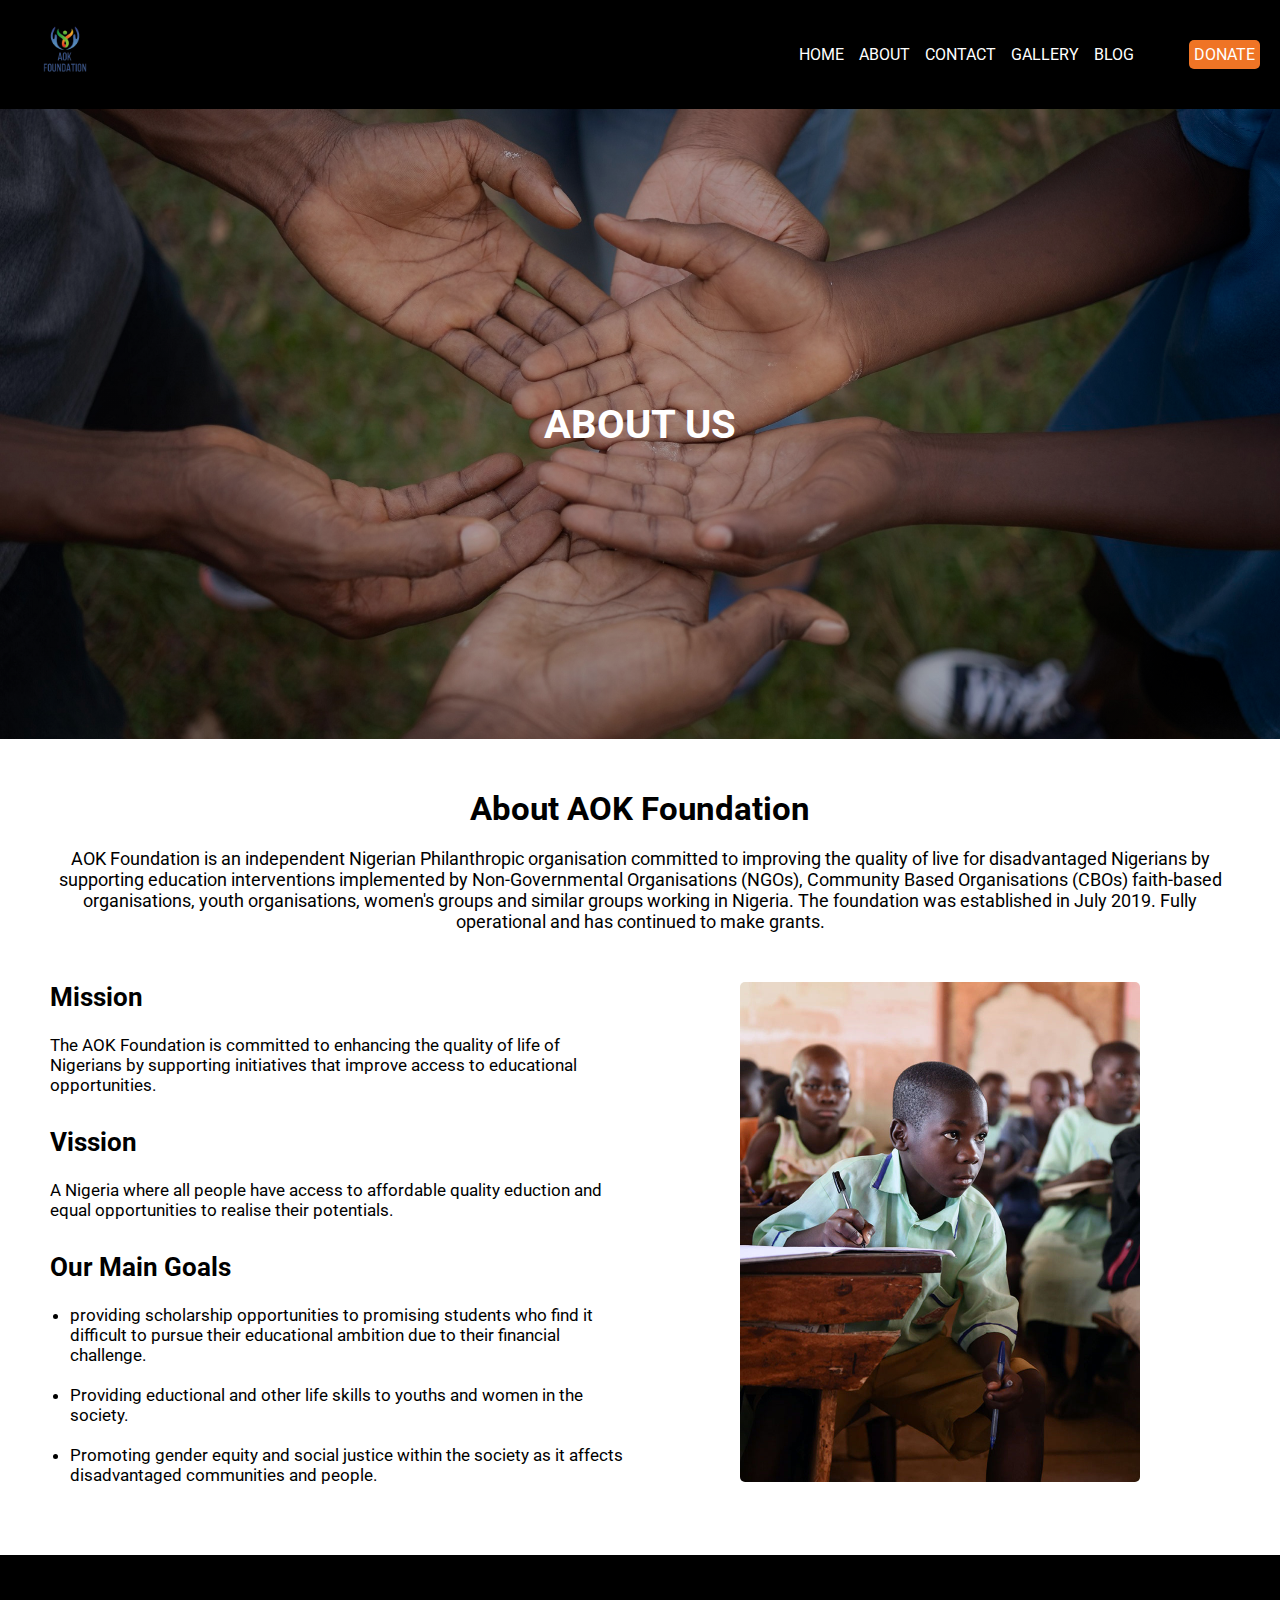
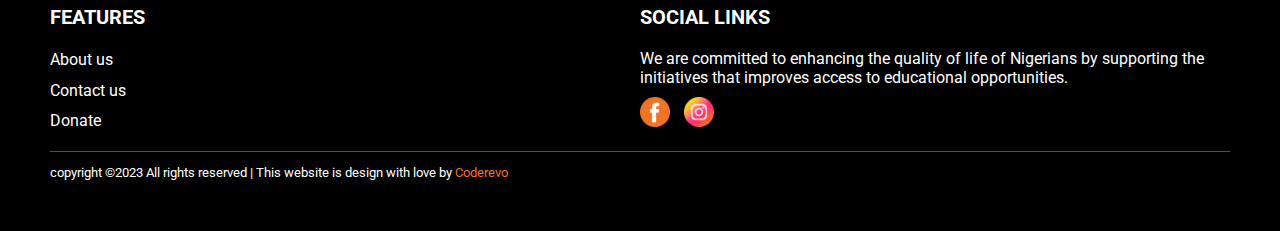
<file: about.html>
<!DOCTYPE html>
<html lang="en">
<head>
    <meta charset="UTF-8">
    <meta http-equiv="X-UA-Compatible" content="IE=edge">
    <meta name="viewport" content="width=device-width, initial-scale=1.0">
    <title>AOK Foundation | About</title>
    <link rel="stylesheet" href="styles/style.css">
    <link rel="stylesheet" href="./fontIcon/css/all.css">
</head>
<body>
    
    <main id="header-about">
        <nav>
            <a href="index.html">
                <img src="media/aok-logo.png" alt="AOK logo" data-aos="fade-up" data-aos-duration="1000" data-aos-easing="ease">
            </a>
            <i class="fas fa-bars"></i>
            <ul class="nav-container" data-aos="fade-up" data-aos-duration="1000" data-aos-easing="ease" data-aos-delay="50">
                <li><a href="index.html">HOME</a></li>
                <li><a href="about.html">ABOUT</a></li>
                <li><a href="contact.html">CONTACT</a></li>
                <li><a href="gallery.html">GALLERY</a></li>
                <li><a href="blog.html">BLOG</a></li>
                <li><a href="https://paystack.com/pay/aokfoundation" id="donate-btn">DONATE</a></li>
            </ul>
        </nav>
        <div class="about-hero">
            <h2>ABOUT US</h2>
        </div>
    </main>

    <section id="main-about">
        <div class="main-about-text">
            <h3>About AOK Foundation</h3>
            <p>
                AOK Foundation is an independent Nigerian Philanthropic organisation committed to improving the quality of live for disadvantaged Nigerians by 
                supporting education interventions implemented by Non-Governmental Organisations (NGOs), Community Based Organisations (CBOs) 
                faith-based organisations, youth organisations, women's groups and similar groups working in Nigeria. The foundation was established 
                in July 2019. Fully operational and has continued to make grants.
            </p>
        </div>
        <div class="main-about-mission">
            <div class="about-mission">
                <h4 class="mission">Mission</h4>
                <p class="mission-text">
                    The AOK Foundation is committed to enhancing the quality of life of Nigerians by supporting initiatives that improve 
                    access to educational opportunities.
                </p>

                <h4 class="vision">Vission</h4>
                <p class="vision-text">
                    A Nigeria where all people have access to affordable quality eduction and equal opportunities to realise their potentials.
                </p>

                <h4 class="goals">Our Main Goals</h4>
                <ul>
                    <li>
                        providing scholarship opportunities to promising students who find it difficult to pursue their educational 
                        ambition due to their financial challenge.
                    </li>
                    <li>
                        Providing eductional and other life skills to youths and women in the society.
                    </li>
                    <li>
                        Promoting gender equity and social justice within the society as it affects  disadvantaged communities and people.
                    </li>
                </ul>
            </div>
            <div class="mission-img">
                <img src="./media/agency-800x1000.jpg" alt="about-image">
            </div>
        </div>
    </section>

    <section id="footer">
        <div class="footer-1">
            <div class="features">
                <h3>FEATURES</h3>
                <a href="about.html">About us</a>
                <a href="contact.html">Contact us</a>
                <a href="#">Donate</a>
            </div>
            <div class="social">
                <h3>SOCIAL LINKS</h3>
                <p>
                    We are committed to enhancing the quality of life of Nigerians by supporting the 
                    initiatives that improves access to educational opportunities.
                </p>
                <div>
                    <a href="#">
                        <img src="./media/facebook.png" alt="facebook">
                    </a>
                    <a href="#">
                        <img src="./media/instagram.png" alt="instagram">
                    </a>
                </div>
            </div>
        </div>
        <div class="footer-2">
            <small>copyright &copy;2023 All rights reserved | This website is design with love by <a href="#">Coderevo</a></small>
        </div>
    </section>

    <script src="main.js"></script>
</body>
</html>
</file>
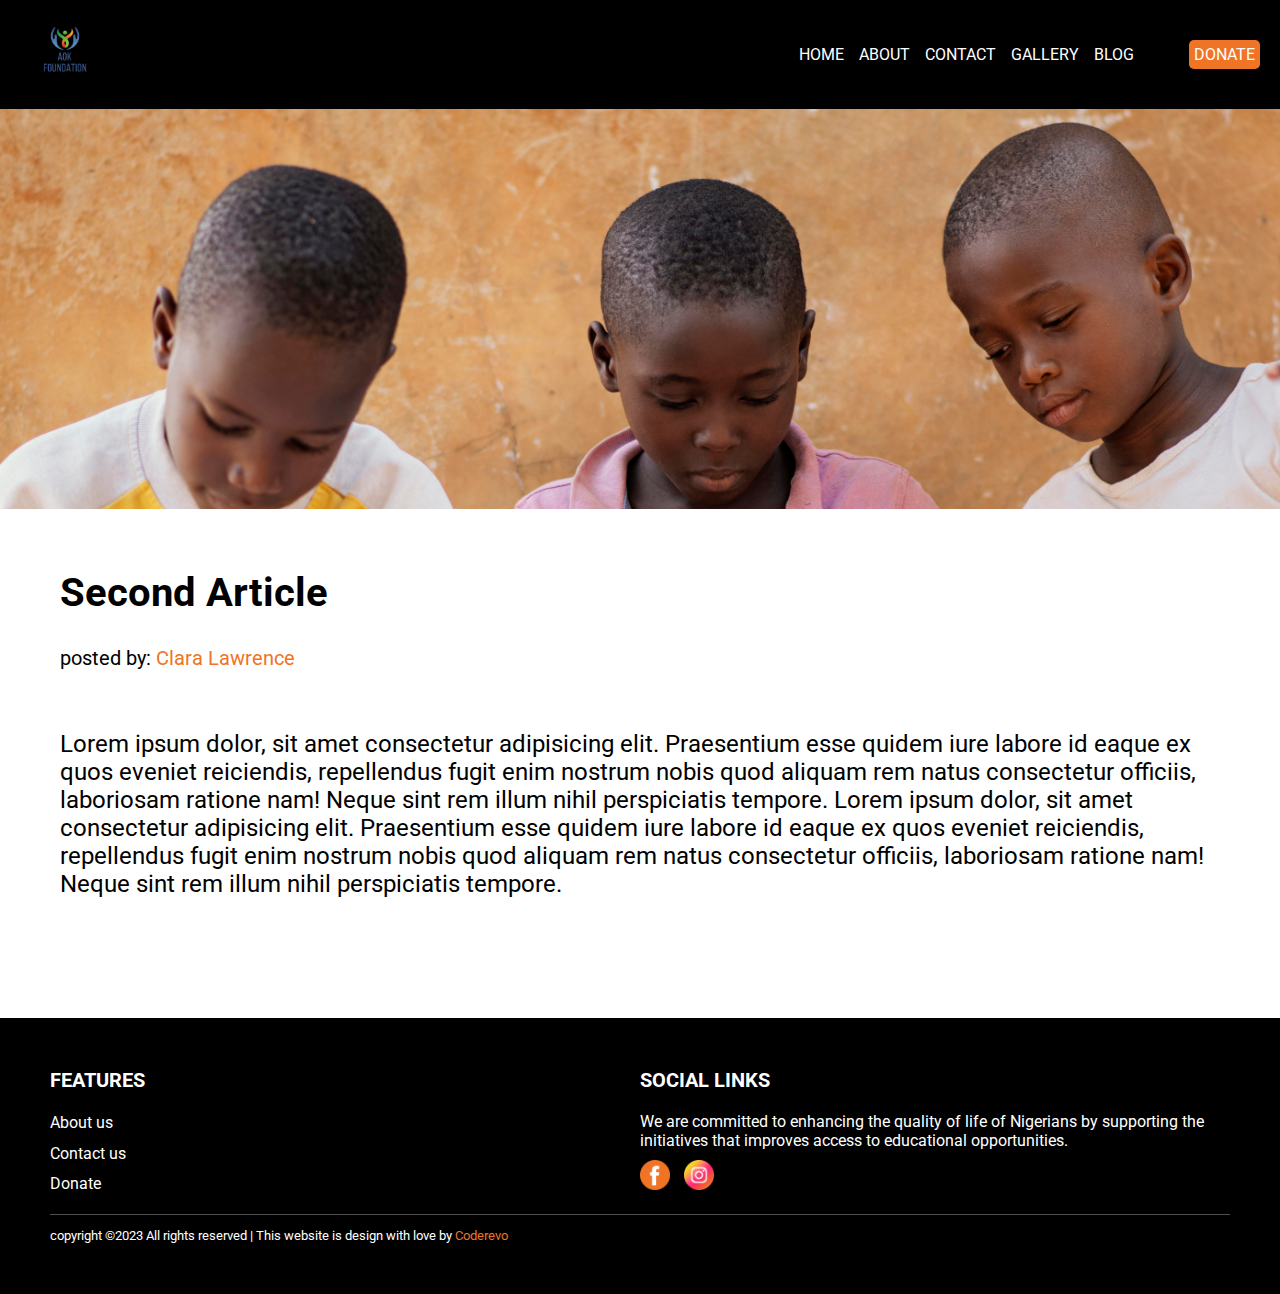
<file: article.html>
<!DOCTYPE html>
<html lang="en">
<head>
    <meta charset="UTF-8">
    <meta http-equiv="X-UA-Compatible" content="IE=edge">
    <meta name="viewport" content="width=device-width, initial-scale=1.0">
    <title>AOK Foundation | Article</title>
    <link rel="stylesheet" href="./fontIcon/css/all.css">
    <link rel="stylesheet" href="/styles/style.css">
</head>
<body>
    <main id="header-article">
        <nav>
            <a href="index.html">
                <img src="media/aok-logo.png" alt="AOK logo" data-aos="fade-up" data-aos-duration="1000" data-aos-easing="ease">
            </a>
            <i class="fas fa-bars"></i>
            <ul class="nav-container" data-aos="fade-up" data-aos-duration="1000" data-aos-easing="ease" data-aos-delay="50">
                <li><a href="index.html">HOME</a></li>
                <li><a href="about.html">ABOUT</a></li>
                <li><a href="contact.html">CONTACT</a></li>
                <li><a href="gallery.html">GALLERY</a></li>
                <li><a href="blog.html">BLOG</a></li>
                <li><a href="https://paystack.com/pay/aokfoundation" id="donate-btn">DONATE</a></li>
            </ul>
        </nav>
    </main>

    <section class="article-container">
        <div class="article-img">
            <img src="/media/kids--4.jpg" alt="">
        </div>
        <div class="article-wrap">
            <h3>Second Article</h3>
            <p>posted by: <span>Clara Lawrence</span></p>
            <p class="article-info">
                Lorem ipsum dolor, sit amet consectetur adipisicing elit. 
                Praesentium esse quidem iure labore id eaque ex quos eveniet 
                reiciendis, repellendus fugit enim nostrum nobis quod aliquam 
                rem natus consectetur officiis, laboriosam ratione nam! Neque 
                sint rem illum nihil perspiciatis tempore.
                Lorem ipsum dolor, sit amet consectetur adipisicing elit. 
                Praesentium esse quidem iure labore id eaque ex quos eveniet 
                reiciendis, repellendus fugit enim nostrum nobis quod aliquam 
                rem natus consectetur officiis, laboriosam ratione nam! Neque 
                sint rem illum nihil perspiciatis tempore.
            </p>
        </div>
    </section>

    <section id="footer">
        <div class="footer-1">
            <div class="features">
                <h3>FEATURES</h3>
                <a href="about.html">About us</a>
                <a href="contact.html">Contact us</a>
                <a href="#">Donate</a>
            </div>
            <div class="social">
                <h3>SOCIAL LINKS</h3>
                <p>
                    We are committed to enhancing the quality of life of Nigerians by supporting the 
                    initiatives that improves access to educational opportunities.
                </p>
                <div>
                    <a href="#">
                        <img src="./media/facebook.png" alt="facebook">
                    </a>
                    <a href="#">
                        <img src="./media/instagram.png" alt="instagram">
                    </a>
                </div>
            </div>
        </div>
        <div class="footer-2">
            <small>copyright &copy;2023 All rights reserved | This website is design with love by <a href="#">Coderevo</a></small>
        </div>
    </section>
    
    <script src="main.js"></script>
</body>
</html>
</file>
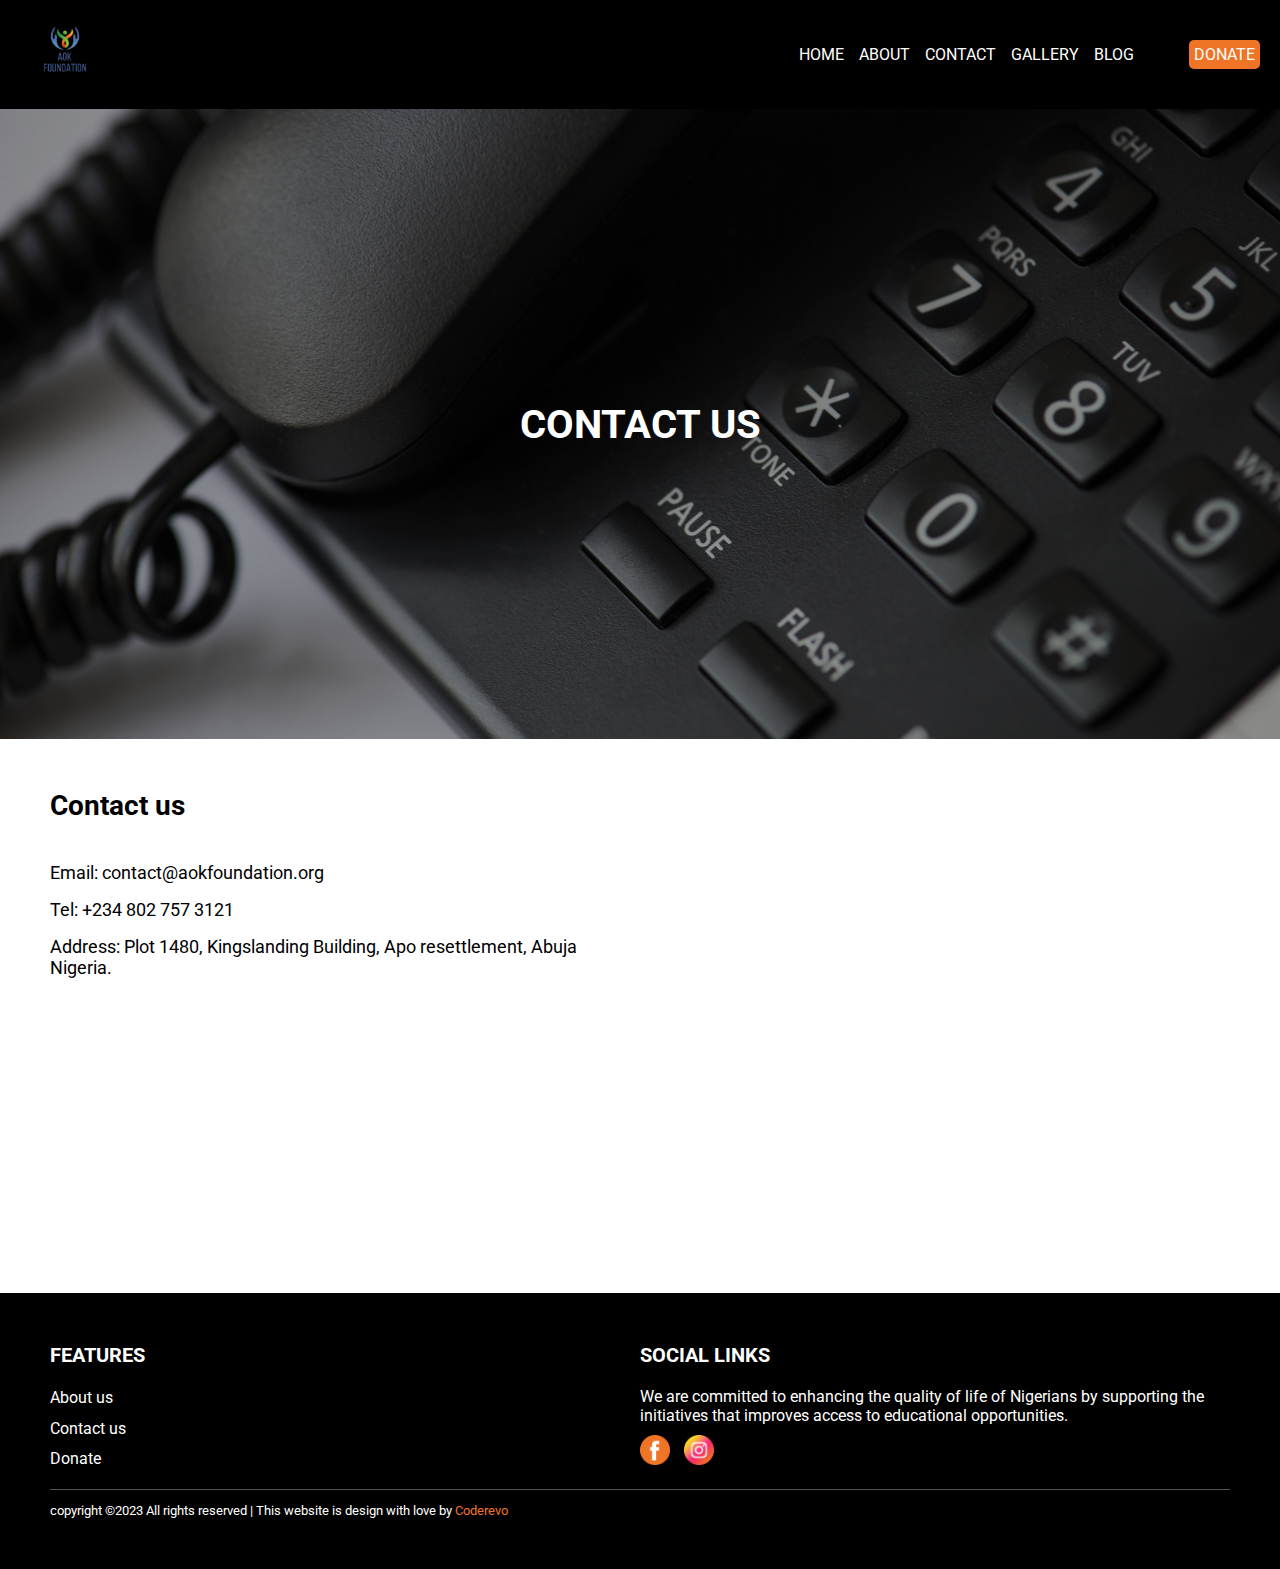
<file: contact.html>
<!DOCTYPE html>
<html lang="en">
<head>
    <meta charset="UTF-8">
    <meta http-equiv="X-UA-Compatible" content="IE=edge">
    <meta name="viewport" content="width=device-width, initial-scale=1.0">
    <title>AOK Foundation | Contact</title>
    <link rel="stylesheet" href="styles/style.css">
    <link rel="stylesheet" href="./fontIcon/css/all.css">
</head>
<body>
    
    <main id="header-contact">
        <nav>
            <a href="index.html">
                <img src="media/aok-logo.png" alt="AOK logo" data-aos="fade-up" data-aos-duration="1000" data-aos-easing="ease">
            </a>
            <i class="fas fa-bars"></i>
            <ul class="nav-container" data-aos="fade-up" data-aos-duration="1000" data-aos-easing="ease" data-aos-delay="50">
                <li><a href="index.html">HOME</a></li>
                <li><a href="about.html">ABOUT</a></li>
                <li><a href="contact.html">CONTACT</a></li>
                <li><a href="gallery.html">GALLERY</a></li>
                <li><a href="blog.html">BLOG</a></li>
                <li><a href="https://paystack.com/pay/aokfoundation" id="donate-btn">DONATE</a></li>
            </ul>
        </nav>
        <div class="contact-hero">
            <h2>CONTACT US</h2>
        </div>
    </main>

    <section id="main-contact">
        <div class="contact-text">
            <h3>Contact us</h3>
            <p>Email: contact@aokfoundation.org</p>
            <p>Tel: +234 802 757 3121</p>
            <p>Address: Plot 1480, Kingslanding Building, Apo resettlement, Abuja Nigeria.</p>
        </div>
        <div class="contact-map">
            <iframe src="https://www.google.com/maps/embed?pb=!1m16!1m12!1m3!1d3940.87043292073!2d7.497353514104791!3d8.98406839216643!2m3!1f0!2f0!3f0!3m2!1i1024!2i768!4f13.1!2m1!1sPlot%201480%2C%20Kingslanding%20Building%2C%20Apo%20resettlement!5e0!3m2!1sen!2sng!4v1679360827852!5m2!1sen!2sng" width="600" height="450" style="border:0;" allowfullscreen="" loading="lazy" referrerpolicy="no-referrer-when-downgrade"></iframe>
        </div>
    </section>

    <section id="footer">
        <div class="footer-1">
            <div class="features">
                <h3>FEATURES</h3>
                <a href="about.html">About us</a>
                <a href="contact.html">Contact us</a>
                <a href="#">Donate</a>
            </div>
            <div class="social">
                <h3>SOCIAL LINKS</h3>
                <p>
                    We are committed to enhancing the quality of life of Nigerians by supporting the 
                    initiatives that improves access to educational opportunities.
                </p>
                <div>
                    <a href="#">
                        <img src="./media/facebook.png" alt="facebook">
                    </a>
                    <a href="#">
                        <img src="./media/instagram.png" alt="instagram">
                    </a>
                </div>
            </div>
        </div>
        <div class="footer-2">
            <small>copyright &copy;2023 All rights reserved | This website is design with love by <a href="#">Coderevo</a></small>
        </div>
    </section>

    <script src="main.js"></script>
</body>
</html>
</file>
<file: styles/style.css>
@import url("https://fonts.googleapis.com/css2?family=Roboto:ital,wght@0,100;0,300;0,400;1,100&display=swap");
@import url("https://fonts.googleapis.com/css2?family=Roboto:ital,wght@0,100;0,300;0,400;1,100&display=swap");
* {
  margin: 0;
  padding: 0;
  box-sizing: border-box;
  font-family: "Roboto", sans-serif;
}

* {
  margin: 0;
  padding: 0;
  box-sizing: border-box;
  font-family: "Roboto", sans-serif;
}

#c-img-wrapper img {
  aspect-ratio: 16/8;
  -o-object-fit: cover;
     object-fit: cover;
}
@media (max-width: 690.9px) {
  #c-img-wrapper img {
    aspect-ratio: 16/24;
    -o-object-position: top;
       object-position: top;
  }
}
#c-img-wrapper .carousel-caption {
  top: 30%;
  text-shadow: 2px 2px #000;
}

#c-main-text {
  font-size: 60px;
  font-weight: bold;
}
@media (max-width: 690.9px) {
  #c-main-text {
    font-size: 31px !important;
  }
}
@media (max-width: 990.9px) {
  #c-main-text {
    font-size: 45px;
  }
}
@media (max-width: 860.9px) {
  #c-main-text {
    font-size: 36px;
  }
}

#header {
  position: relative;
}
#header nav {
  display: flex;
  justify-content: space-between;
  align-items: center;
  padding: 5px 20px;
  background-color: #000000;
}
@media (max-width: 690.9px) {
  #header nav {
    padding: 0 20px;
    position: fixed;
    width: 100%;
    z-index: 999;
  }
}
#header nav a {
  text-decoration: none;
  padding-top: 5px;
}
#header nav a img {
  width: 90px;
}
#header nav ul {
  list-style: none;
  display: flex;
  justify-content: center;
  align-items: center;
  -moz-column-gap: 15px;
       column-gap: 15px;
}
@media (max-width: 690.9px) {
  #header nav ul {
    display: flex;
    flex-direction: column;
    justify-content: center;
    align-items: center;
    position: absolute;
    left: -100%;
    top: 80px;
    padding: 40px 0;
    width: 100%;
    background-color: #000000;
    z-index: 999;
    transition: all 0.3s ease;
  }
}
@media (max-width: 690.9px) {
  #header nav ul li {
    padding-bottom: 20px;
  }
}
#header nav ul li a {
  text-decoration: none;
  color: #FFFFFF;
}
#header nav ul li a:hover {
  color: #4F7CB3;
}
#header nav ul li #donate-btn {
  background-color: #EF7425;
  padding: 5px;
  border: none;
  outline: none;
  border-radius: 5px;
  margin-left: 40px;
  transition: all 0.5s ease;
}
#header nav ul li #donate-btn:hover {
  background-color: #b94d0a;
}
@media (max-width: 690.9px) {
  #header nav ul li #donate-btn {
    margin-inline: auto;
    padding: 8px 20px;
  }
}
#header nav i {
  color: #FFFFFF;
  font-size: 26px;
  padding-right: 20px;
  padding-bottom: 5px;
  display: none;
}
@media (max-width: 690.9px) {
  #header nav i {
    display: block;
  }
}
#header nav .show {
  left: 0;
}

#difference {
  width: 100%;
  height: -moz-fit-content;
  height: fit-content;
  display: grid;
  grid-template-columns: 1fr 1fr 1fr;
  justify-content: center;
  gap: 0;
  color: #FFFFFF;
}
@media (max-width: 690.9px) {
  #difference {
    grid-template-columns: 1fr;
  }
}
#difference .diff-wrap-1 {
  padding: 15px;
  background-color: #4F7CB3;
}
#difference .diff-wrap-1 div {
  border: 1px solid #FFFFFF;
  padding: 15px;
}
#difference .diff-wrap-1 div h2 {
  font-size: 23px;
  margin-bottom: 10px;
}
#difference .diff-wrap-1 div p {
  font-size: 17px;
}
#difference .diff-wrap-2 {
  padding: 15px;
  background-color: #EF7425;
}
#difference .diff-wrap-2 div {
  border: 1px solid #FFFFFF;
  padding: 15px;
}
#difference .diff-wrap-2 div h2 {
  font-size: 23px;
  margin-bottom: 10px;
}
#difference .diff-wrap-2 div p {
  font-size: 17px;
}
#difference .diff-wrap-3 {
  padding: 15px;
  background-color: #42A83D;
}
#difference .diff-wrap-3 div {
  border: 1px solid #FFFFFF;
  padding: 15px;
}
#difference .diff-wrap-3 div h2 {
  font-size: 23px;
  margin-bottom: 10px;
}
#difference .diff-wrap-3 div p {
  font-size: 17px;
}

#about {
  display: grid;
  grid-template-columns: 1fr 1fr;
  justify-content: center;
  padding: 50px;
  gap: 20px;
}
@media (max-width: 690.9px) {
  #about {
    grid-template-columns: 1fr;
    padding: 20px;
  }
}
#about .about-img {
  width: 600px;
  height: 400px;
}
@media (max-width: 990.9px) {
  #about .about-img {
    width: 400px;
  }
}
@media (max-width: 690.9px) {
  #about .about-img {
    width: 100%;
    margin-bottom: 20px;
  }
}
#about .about-img img {
  width: 100%;
  height: 100%;
  -o-object-fit: cover;
     object-fit: cover;
  border-radius: 5px;
}
#about .about-text {
  padding: 10px;
}
#about .about-text h2 {
  font-size: 33px;
  margin-bottom: 20px;
}
#about .about-text p {
  font-size: 18px;
  margin-bottom: 60px;
}
#about .about-text a {
  color: #FFFFFF;
  text-decoration: none;
  border: none;
  border-radius: 3px;
  background-color: #00154c;
  padding: 8px 16px;
}

#donation {
  display: grid;
  justify-content: center;
  align-items: center;
  gap: 30px;
  background-image: linear-gradient(rgba(0, 0, 0, 0.5), rgba(0, 0, 0, 0.9)), url("../media/kids.jpg");
  background-repeat: no-repeat;
  background-position: center;
  background-size: cover;
  padding: 50px;
  height: 50vh;
}
#donation h2 {
  font-size: 33px;
  text-align: center;
  color: #FFFFFF;
}
@media (max-width: 690.9px) {
  #donation h2 {
    font-size: 28px;
  }
}
#donation div {
  display: flex;
  justify-content: center;
  align-items: center;
}
#donation div a {
  text-decoration: none;
  color: #FFFFFF;
  background-color: #EF7425;
  border: none;
  border-radius: 3px;
  padding: 16px 30px;
}

#target {
  padding: 50px;
}
#target h2 {
  font-size: 33px;
  text-align: center;
  margin-bottom: 80px;
}
@media (max-width: 690.9px) {
  #target h2 {
    margin-bottom: 40px;
  }
}
#target .target-wrapper {
  display: grid;
  grid-template-columns: 1fr 1fr 1fr;
  justify-content: center;
  align-items: center;
  row-gap: 90px;
}
@media (max-width: 690.9px) {
  #target .target-wrapper {
    grid-template-columns: 1fr;
    row-gap: 50px;
  }
}
#target .target-wrapper div {
  display: grid;
  justify-content: center;
  align-items: center;
}
#target .target-wrapper div img {
  width: 160px;
  display: block;
  margin-inline: auto;
}
@media (max-width: 690.9px) {
  #target .target-wrapper div img {
    width: 90px;
  }
}
#target .target-wrapper div p {
  font-size: 26px;
  color: #000000;
  text-align: center;
}
@media (max-width: 690.9px) {
  #target .target-wrapper div p {
    font-size: 17px;
  }
}
@media (max-width: 990.9px) {
  #target .target-wrapper div p {
    font-size: 23px;
  }
}

#reach {
  padding: 50px;
  background-image: url("data:image/svg+xml,%3csvg xmlns='http://www.w3.org/2000/svg' version='1.1' xmlns:xlink='http://www.w3.org/1999/xlink' xmlns:svgjs='http://svgjs.com/svgjs' width='1440' height='560' preserveAspectRatio='none' viewBox='0 0 1440 560'%3e%3cg mask='url(%26quot%3b%23SvgjsMask1001%26quot%3b)' fill='none'%3e%3crect width='1440' height='560' x='0' y='0' fill='rgba(18%2c 55%2c 110%2c 1)'%3e%3c/rect%3e%3cpath d='M850.67 633.07C961.08 567.59 907.79 187.84 1103.72 186.3 1299.65 184.76 1468.65 431.46 1609.83 438.3' stroke='rgba(51%2c121%2c194%2c0.58)' stroke-width='2'%3e%3c/path%3e%3cpath d='M132.82 611.49C333.39 588.62 454.16 146.36 791.61 144.59 1129.07 142.82 1280.1 316.74 1450.41 318.19' stroke='rgba(51%2c121%2c194%2c0.58)' stroke-width='2'%3e%3c/path%3e%3cpath d='M190.18 664.06C312.92 658.53 408.44 450.37 632.52 449.9 856.61 449.43 853.69 519.9 1074.87 519.9 1296.04 519.9 1405.25 450.12 1517.21 449.9' stroke='rgba(51%2c121%2c194%2c0.58)' stroke-width='2'%3e%3c/path%3e%3cpath d='M493.73 593.71C677.98 569.52 782.85 147.52 1086.97 145.85 1391.1 144.18 1525.3 323.11 1680.22 325.05' stroke='rgba(51%2c121%2c194%2c0.58)' stroke-width='2'%3e%3c/path%3e%3cpath d='M171.04 632.9C294.22 623.69 378.8 382.11 596.16 381.1 813.53 380.09 808.72 451.1 1021.29 451.1 1233.85 451.1 1338.7 381.33 1446.41 381.1' stroke='rgba(51%2c121%2c194%2c0.58)' stroke-width='2'%3e%3c/path%3e%3c/g%3e%3cdefs%3e%3cmask id='SvgjsMask1001'%3e%3crect width='1440' height='560' fill='white'%3e%3c/rect%3e%3c/mask%3e%3c/defs%3e%3c/svg%3e");
  background-position: center;
  background-repeat: no-repeat;
  background-size: cover;
  color: #FFFFFF;
}
@media (max-width: 690.9px) {
  #reach {
    padding: 20px;
  }
}
#reach h2 {
  font-size: 33px;
  margin-bottom: 40px;
  text-align: center;
}
#reach .form-wrapper {
  display: grid;
  grid-template-columns: 1fr 1fr;
  justify-content: center;
  gap: 20px;
  width: 100%;
}
@media (max-width: 690.9px) {
  #reach .form-wrapper {
    grid-template-columns: 1fr;
    padding: 16px;
  }
}
#reach .form-wrapper form {
  display: grid;
  gap: 6px;
  width: 100%;
}
@media (max-width: 690.9px) {
  #reach .form-wrapper form {
    width: 100%;
  }
}
#reach .form-wrapper form input {
  padding: 5px;
  outline: none;
  border: none;
  border-radius: 3px;
  font-size: 18px;
  text-indent: 8px;
}
@media (max-width: 690.9px) {
  #reach .form-wrapper form input {
    font-size: 16px;
    padding: 10px;
  }
}
#reach .form-wrapper form textarea {
  padding: 5px;
  outline: none;
  border: none;
  border-radius: 3px;
  font-size: 18px;
  overflow: hidden;
  text-indent: 8px;
}
@media (max-width: 690.9px) {
  #reach .form-wrapper form textarea {
    font-size: 16px;
    padding: 10px;
  }
}
#reach .form-wrapper form button {
  background-color: #EF7425;
  color: #FFFFFF;
  border: none;
  border-radius: 5px;
  padding-top: 10px;
  padding-bottom: 10px;
  cursor: pointer;
  width: 50%;
  font-size: 18px;
  margin-top: 10px;
}
#reach .form-wrapper form button:hover {
  background-color: #b94d0a;
  transition: all 0.6s ease;
}
@media (max-width: 690.9px) {
  #reach .form-wrapper form button {
    font-size: 16px;
    padding-top: 8px;
    padding-bottom: 8px;
    margin-top: 20px;
  }
}
#reach .form-wrapper div {
  width: 600px;
  height: 400px;
}
@media (max-width: 690.9px) {
  #reach .form-wrapper div {
    display: none;
  }
}
@media (max-width: 990.9px) {
  #reach .form-wrapper div {
    width: 400px;
    height: 100%;
  }
}
#reach .form-wrapper div img {
  width: 100%;
  -o-object-fit: cover;
     object-fit: cover;
  border-radius: 5px;
}

#footer {
  padding: 50px;
  background-color: #000000;
  color: #FFFFFF;
  display: grid;
  justify-content: center;
  align-items: center;
}
@media (max-width: 690.9px) {
  #footer {
    padding: 20px;
  }
}
#footer .footer-1 {
  display: grid;
  grid-template-columns: 1fr 1fr;
  justify-content: center;
  border-bottom: 1px solid #525252;
  padding-bottom: 20px;
}
@media (max-width: 690.9px) {
  #footer .footer-1 {
    grid-template-columns: 1fr;
  }
}
#footer .footer-1 .features {
  display: grid;
  gap: 10px;
}
@media (max-width: 690.9px) {
  #footer .footer-1 .features {
    margin-bottom: 30px;
  }
}
#footer .footer-1 .features h3 {
  font-size: 20px;
  margin-bottom: 10px;
}
#footer .footer-1 .features a {
  text-decoration: none;
  font-size: 16px;
  color: #FFFFFF;
}
#footer .footer-1 .social {
  display: grid;
  gap: 10px;
}
#footer .footer-1 .social h3 {
  font-size: 20px;
  margin-bottom: 10px;
}
#footer .footer-1 .social p {
  font-size: 16px;
}
#footer .footer-1 .social div a {
  text-decoration: none;
  margin-right: 10px;
}
#footer .footer-1 .social div a img {
  width: 30px;
}
#footer .footer-2 {
  padding-top: 10px;
}
#footer .footer-2 small a {
  text-decoration: none;
  color: #EF7425;
}

#header-about nav {
  display: flex;
  justify-content: space-between;
  align-items: center;
  padding: 5px 20px;
  background-color: #000000;
}
@media (max-width: 690.9px) {
  #header-about nav {
    padding: 0 20px;
    position: fixed;
    width: 100%;
    z-index: 999;
  }
}
#header-about nav a {
  padding-top: 5px;
}
#header-about nav a img {
  width: 90px;
}
#header-about nav ul {
  list-style: none;
  display: flex;
  justify-content: center;
  align-items: center;
  -moz-column-gap: 15px;
       column-gap: 15px;
}
@media (max-width: 690.9px) {
  #header-about nav ul {
    display: flex;
    flex-direction: column;
    justify-content: center;
    align-items: center;
    position: absolute;
    left: -100%;
    top: 80px;
    padding: 40px 0;
    width: 100%;
    background-color: #000000;
    z-index: 999;
    transition: all 0.3s ease;
  }
}
@media (max-width: 690.9px) {
  #header-about nav ul li {
    padding-bottom: 20px;
  }
}
#header-about nav ul li a {
  text-decoration: none;
  color: #FFFFFF;
}
#header-about nav ul li a:hover {
  color: #4F7CB3;
}
#header-about nav ul li #donate-btn {
  background-color: #EF7425;
  padding: 5px;
  border: none;
  outline: none;
  border-radius: 5px;
  margin-left: 40px;
  transition: all 0.5s ease;
}
#header-about nav ul li #donate-btn:hover {
  background-color: #b94d0a;
}
@media (max-width: 690.9px) {
  #header-about nav ul li #donate-btn {
    margin-inline: auto;
    padding: 8px 20px;
  }
}
#header-about nav i {
  color: #FFFFFF;
  font-size: 26px;
  padding-right: 20px;
  padding-bottom: 5px;
  display: none;
}
@media (max-width: 690.9px) {
  #header-about nav i {
    display: block;
  }
}
#header-about nav .show {
  left: 0;
}
#header-about .about-hero {
  min-height: 70vh;
  width: 100%;
  display: flex;
  justify-content: center;
  align-items: center;
  padding: 10px;
  background-image: linear-gradient(rgba(0, 0, 0, 0.3), rgba(0, 0, 0, 0.3)), url("../media/close-up-community-concept-outdoors.jpg");
  background-position: center;
  background-repeat: no-repeat;
  background-size: cover;
}
@media (max-width: 690.9px) {
  #header-about .about-hero {
    min-height: 70vh;
  }
}
#header-about .about-hero h2 {
  font-size: 40px;
  color: #FFFFFF;
}

#main-about {
  padding: 50px;
}
@media (max-width: 690.9px) {
  #main-about {
    padding: 20px;
  }
}
#main-about .main-about-text {
  display: grid;
  gap: 20px;
  margin-bottom: 50px;
}
#main-about .main-about-text h3 {
  text-align: center;
  font-size: 33px;
  color: #000000;
}
@media (max-width: 690.9px) {
  #main-about .main-about-text h3 {
    text-align: left;
    font-size: 25px;
  }
}
#main-about .main-about-text p {
  text-align: center;
  font-size: 18px;
  color: #000000;
}
@media (max-width: 690.9px) {
  #main-about .main-about-text p {
    text-align: left;
    font-size: 16px;
  }
}
#main-about .main-about-mission {
  display: grid;
  grid-template-columns: 1fr 1fr;
  justify-content: center;
  gap: 20px;
}
@media (max-width: 690.9px) {
  #main-about .main-about-mission {
    grid-template-columns: 1fr;
  }
}
#main-about .main-about-mission .about-mission h4 {
  font-size: 26px;
  margin-bottom: 23px;
}
@media (max-width: 860.9px) {
  #main-about .main-about-mission .about-mission h4 {
    font-size: 20px;
    margin-bottom: 17px;
  }
}
#main-about .main-about-mission .about-mission p {
  font-size: 17px;
  margin-bottom: 32px;
}
@media (max-width: 860.9px) {
  #main-about .main-about-mission .about-mission p {
    font-size: 15px;
    margin-bottom: 24px;
  }
}
@media (max-width: 690.9px) {
  #main-about .main-about-mission .about-mission p {
    font-size: 16px;
  }
}
#main-about .main-about-mission .about-mission ul {
  padding-left: 20px;
}
#main-about .main-about-mission .about-mission ul li {
  font-size: 17px;
  margin-bottom: 20px;
}
@media (max-width: 860.9px) {
  #main-about .main-about-mission .about-mission ul li {
    font-size: 15px;
    margin-bottom: 15px;
  }
}
@media (max-width: 690.9px) {
  #main-about .main-about-mission .about-mission ul li {
    font-size: 16px;
  }
}
#main-about .main-about-mission .mission-img {
  width: 400px;
  margin-inline: auto;
}
@media (max-width: 860.9px) {
  #main-about .main-about-mission .mission-img {
    width: 360px;
  }
}
@media (max-width: 690.9px) {
  #main-about .main-about-mission .mission-img {
    width: 100%;
  }
}
#main-about .main-about-mission .mission-img img {
  width: 100%;
  border-radius: 5px;
  -o-object-fit: cover;
     object-fit: cover;
}

#header-contact nav {
  display: flex;
  justify-content: space-between;
  align-items: center;
  padding: 5px 20px;
  background-color: #000000;
}
@media (max-width: 690.9px) {
  #header-contact nav {
    padding: 0 20px;
    position: fixed;
    width: 100%;
    z-index: 999;
  }
}
#header-contact nav a {
  padding-top: 5px;
}
#header-contact nav a img {
  width: 90px;
}
#header-contact nav ul {
  list-style: none;
  display: flex;
  justify-content: center;
  align-items: center;
  -moz-column-gap: 15px;
       column-gap: 15px;
}
@media (max-width: 690.9px) {
  #header-contact nav ul {
    display: flex;
    flex-direction: column;
    justify-content: center;
    align-items: center;
    position: absolute;
    left: -100%;
    top: 80px;
    padding: 40px 0;
    width: 100%;
    background-color: #000000;
    z-index: 999;
    transition: all 0.3s ease;
  }
}
@media (max-width: 690.9px) {
  #header-contact nav ul li {
    padding-bottom: 20px;
  }
}
#header-contact nav ul li a {
  text-decoration: none;
  color: #FFFFFF;
}
#header-contact nav ul li a:hover {
  color: #4F7CB3;
}
#header-contact nav ul li #donate-btn {
  background-color: #EF7425;
  padding: 5px;
  border: none;
  outline: none;
  border-radius: 5px;
  margin-left: 40px;
  transition: all 0.5s ease;
}
#header-contact nav ul li #donate-btn:hover {
  background-color: #b94d0a;
}
@media (max-width: 690.9px) {
  #header-contact nav ul li #donate-btn {
    margin-inline: auto;
    padding: 8px 20px;
  }
}
#header-contact nav i {
  color: #FFFFFF;
  font-size: 26px;
  padding-right: 20px;
  padding-bottom: 5px;
  display: none;
}
@media (max-width: 690.9px) {
  #header-contact nav i {
    display: block;
  }
}
#header-contact nav .show {
  left: 0;
}
#header-contact .contact-hero {
  min-height: 70vh;
  width: 100%;
  display: flex;
  justify-content: center;
  align-items: center;
  padding: 10px;
  background-image: linear-gradient(rgba(0, 0, 0, 0.3), rgba(0, 0, 0, 0.3)), url("../media/closeup-office-wired-telephone-min.jpg");
  background-position: center;
  background-repeat: no-repeat;
  background-size: cover;
}
@media (max-width: 690.9px) {
  #header-contact .contact-hero {
    min-height: 70vh;
  }
}
#header-contact .contact-hero h2 {
  font-size: 40px;
  color: #FFFFFF;
}

#main-contact {
  padding: 50px;
  display: grid;
  grid-template-columns: 1fr 1fr;
  gap: 20px;
}
@media (max-width: 690.9px) {
  #main-contact {
    grid-template-columns: 1fr;
    padding: 20px;
  }
}
#main-contact .contact-text h3 {
  font-size: 28px;
  margin-bottom: 40px;
}
#main-contact .contact-text p {
  font-size: 18px;
  margin-bottom: 16px;
}
#main-contact .contact-map {
  width: 100%;
}
#main-contact .contact-map iframe {
  width: 100%;
  -o-object-fit: cover;
     object-fit: cover;
  border-radius: 5px;
}

#header-gallery nav {
  display: flex;
  justify-content: space-between;
  align-items: center;
  padding: 5px 20px;
  background-color: #000000;
}
@media (max-width: 690.9px) {
  #header-gallery nav {
    padding: 0 20px;
    position: fixed;
    width: 100%;
    z-index: 999;
  }
}
#header-gallery nav a {
  padding-top: 5px;
}
#header-gallery nav a img {
  width: 90px;
}
#header-gallery nav ul {
  list-style: none;
  display: flex;
  justify-content: center;
  align-items: center;
  -moz-column-gap: 15px;
       column-gap: 15px;
}
@media (max-width: 690.9px) {
  #header-gallery nav ul {
    display: flex;
    flex-direction: column;
    justify-content: center;
    align-items: center;
    position: absolute;
    left: -100%;
    top: 80px;
    padding: 40px 0;
    width: 100%;
    background-color: #000000;
    z-index: 999;
    transition: all 0.3s ease;
  }
}
@media (max-width: 690.9px) {
  #header-gallery nav ul li {
    padding-bottom: 20px;
  }
}
#header-gallery nav ul li a {
  text-decoration: none;
  color: #FFFFFF;
}
#header-gallery nav ul li a:hover {
  color: #4F7CB3;
}
#header-gallery nav ul li #donate-btn {
  background-color: #EF7425;
  padding: 5px;
  border: none;
  outline: none;
  border-radius: 5px;
  margin-left: 40px;
  transition: all 0.5s ease;
}
#header-gallery nav ul li #donate-btn:hover {
  background-color: #b94d0a;
}
@media (max-width: 690.9px) {
  #header-gallery nav ul li #donate-btn {
    margin-inline: auto;
    padding: 8px 20px;
  }
}
#header-gallery nav i {
  color: #FFFFFF;
  font-size: 26px;
  padding-right: 20px;
  padding-bottom: 5px;
  display: none;
}
@media (max-width: 690.9px) {
  #header-gallery nav i {
    display: block;
  }
}
#header-gallery nav .show {
  left: 0;
}
#header-gallery .gallery-hero {
  min-height: 70vh;
  width: 100%;
  display: flex;
  justify-content: center;
  align-items: center;
  padding: 10px;
  background-image: linear-gradient(rgba(0, 0, 0, 0.3), rgba(0, 0, 0, 0.3)), url("../media/kids--3.jpg");
  background-position: center;
  background-repeat: no-repeat;
  background-size: cover;
}
@media (max-width: 690.9px) {
  #header-gallery .gallery-hero {
    min-height: 70vh;
  }
}
#header-gallery .gallery-hero h2 {
  font-size: 40px;
  color: #FFFFFF;
}

#header-blog nav {
  display: flex;
  justify-content: space-between;
  align-items: center;
  padding: 5px 20px;
  background-color: #000000;
}
@media (max-width: 690.9px) {
  #header-blog nav {
    padding: 0 20px;
    position: fixed;
    width: 100%;
    z-index: 999;
  }
}
#header-blog nav a {
  padding-top: 5px;
}
#header-blog nav a img {
  width: 90px;
}
#header-blog nav ul {
  list-style: none;
  display: flex;
  justify-content: center;
  align-items: center;
  -moz-column-gap: 15px;
       column-gap: 15px;
}
@media (max-width: 690.9px) {
  #header-blog nav ul {
    display: flex;
    flex-direction: column;
    justify-content: center;
    align-items: center;
    position: absolute;
    left: -100%;
    top: 80px;
    padding: 40px 0;
    width: 100%;
    background-color: #000000;
    z-index: 999;
    transition: all 0.3s ease;
  }
}
@media (max-width: 690.9px) {
  #header-blog nav ul li {
    padding-bottom: 20px;
  }
}
#header-blog nav ul li a {
  text-decoration: none;
  color: #FFFFFF;
}
#header-blog nav ul li a:hover {
  color: #4F7CB3;
}
#header-blog nav ul li #donate-btn {
  background-color: #EF7425;
  padding: 5px;
  border: none;
  outline: none;
  border-radius: 5px;
  margin-left: 40px;
  transition: all 0.5s ease;
}
#header-blog nav ul li #donate-btn:hover {
  background-color: #b94d0a;
}
@media (max-width: 690.9px) {
  #header-blog nav ul li #donate-btn {
    margin-inline: auto;
    padding: 8px 20px;
  }
}
#header-blog nav i {
  color: #FFFFFF;
  font-size: 26px;
  padding-right: 20px;
  padding-bottom: 5px;
  display: none;
}
@media (max-width: 690.9px) {
  #header-blog nav i {
    display: block;
  }
}
#header-blog nav .show {
  left: 0;
}
#header-blog .blog-hero {
  min-height: 70vh;
  width: 100%;
  display: flex;
  justify-content: center;
  align-items: center;
  padding-top: 40px;
  background-image: linear-gradient(rgba(0, 0, 0, 0.3), rgba(0, 0, 0, 0.3)), url("../media/kids--2.jpg");
  background-position: center;
  background-repeat: no-repeat;
  background-size: cover;
}
@media (max-width: 690.9px) {
  #header-blog .blog-hero {
    min-height: 60vh;
  }
}
#header-blog .blog-hero h2 {
  font-size: 40px;
  color: #FFFFFF;
  text-align: center;
}
@media (max-width: 690.9px) {
  #header-blog .blog-hero h2 {
    font-size: 30px;
  }
}

#blog-container {
  padding: 40px;
}
@media (max-width: 690.9px) {
  #blog-container {
    padding: 20px;
  }
}
#blog-container .blog-wrap {
  display: grid;
  grid-template-columns: 2fr 1fr;
  justify-content: center;
  gap: 10px;
  border-bottom: 1px solid #000000;
  padding-top: 20px;
  padding-bottom: 20px;
}
@media (max-width: 690.9px) {
  #blog-container .blog-wrap {
    display: flex;
    flex-direction: column-reverse;
    gap: 20px;
  }
}
#blog-container .blog-wrap .blog-text {
  display: block;
}
#blog-container .blog-wrap .blog-text h3 {
  margin-bottom: 10px;
  font-size: 25px;
}
#blog-container .blog-wrap .blog-text p {
  margin-bottom: 30px;
  font-size: 16px;
}
#blog-container .blog-wrap .blog-text p span {
  color: #EF7425;
}
#blog-container .blog-wrap .blog-text .blog-info {
  font-size: 18px;
}
#blog-container .blog-wrap .blog-text a {
  text-decoration: none;
  background-color: #00154c;
  color: #FFFFFF;
  border-radius: 6px;
  border: none;
  padding: 6px 10px;
}
#blog-container .blog-wrap .blog-text a:hover {
  background-color: #12376e;
}
#blog-container .blog-wrap .blog-img {
  width: 400px;
}
@media (max-width: 690.9px) {
  #blog-container .blog-wrap .blog-img {
    width: 100%;
  }
}
#blog-container .blog-wrap .blog-img img {
  width: 100%;
  -o-object-fit: cover;
     object-fit: cover;
}

#header-article nav {
  display: flex;
  justify-content: space-between;
  align-items: center;
  padding: 5px 20px;
  background-color: #000000;
}
@media (max-width: 690.9px) {
  #header-article nav {
    padding: 0 20px;
    position: fixed;
    width: 100%;
    z-index: 999;
  }
}
#header-article nav a {
  padding-top: 5px;
}
#header-article nav a img {
  width: 90px;
}
#header-article nav ul {
  list-style: none;
  display: flex;
  justify-content: center;
  align-items: center;
  -moz-column-gap: 15px;
       column-gap: 15px;
}
@media (max-width: 690.9px) {
  #header-article nav ul {
    display: flex;
    flex-direction: column;
    justify-content: center;
    align-items: center;
    position: absolute;
    left: -100%;
    top: 80px;
    padding: 40px 0;
    width: 100%;
    background-color: #000000;
    z-index: 999;
    transition: all 0.3s ease;
  }
}
@media (max-width: 690.9px) {
  #header-article nav ul li {
    padding-bottom: 20px;
  }
}
#header-article nav ul li a {
  text-decoration: none;
  color: #FFFFFF;
}
#header-article nav ul li a:hover {
  color: #4F7CB3;
}
#header-article nav ul li #donate-btn {
  background-color: #EF7425;
  padding: 5px;
  border: none;
  outline: none;
  border-radius: 5px;
  margin-left: 40px;
  transition: all 0.5s ease;
}
#header-article nav ul li #donate-btn:hover {
  background-color: #b94d0a;
}
@media (max-width: 690.9px) {
  #header-article nav ul li #donate-btn {
    margin-inline: auto;
    padding: 8px 20px;
  }
}
#header-article nav i {
  color: #FFFFFF;
  font-size: 26px;
  padding-right: 20px;
  padding-bottom: 5px;
  display: none;
}
@media (max-width: 690.9px) {
  #header-article nav i {
    display: block;
  }
}
#header-article nav .show {
  left: 0;
}

.article-container .article-img {
  width: 100%;
  height: 400px;
}
.article-container .article-img img {
  width: 100%;
  height: 100%;
  -o-object-fit: cover;
     object-fit: cover;
  -o-object-position: top;
     object-position: top;
}
.article-container .article-wrap {
  padding: 60px;
}
@media (max-width: 690.9px) {
  .article-container .article-wrap {
    padding: 40px 20px;
  }
}
.article-container .article-wrap h3 {
  font-size: 40px;
  margin-bottom: 30px;
}
@media (max-width: 690.9px) {
  .article-container .article-wrap h3 {
    font-size: 30px;
    margin-bottom: 10px;
  }
}
.article-container .article-wrap p {
  font-size: 20px;
  margin-bottom: 60px;
}
@media (max-width: 690.9px) {
  .article-container .article-wrap p {
    margin-bottom: 40px;
    font-size: 16px;
  }
}
.article-container .article-wrap p span {
  color: #EF7425;
}
.article-container .article-wrap .article-info {
  font-size: 24px;
}
@media (max-width: 690.9px) {
  .article-container .article-wrap .article-info {
    font-size: 18px;
  }
}/*# sourceMappingURL=style.css.map */
</file>
